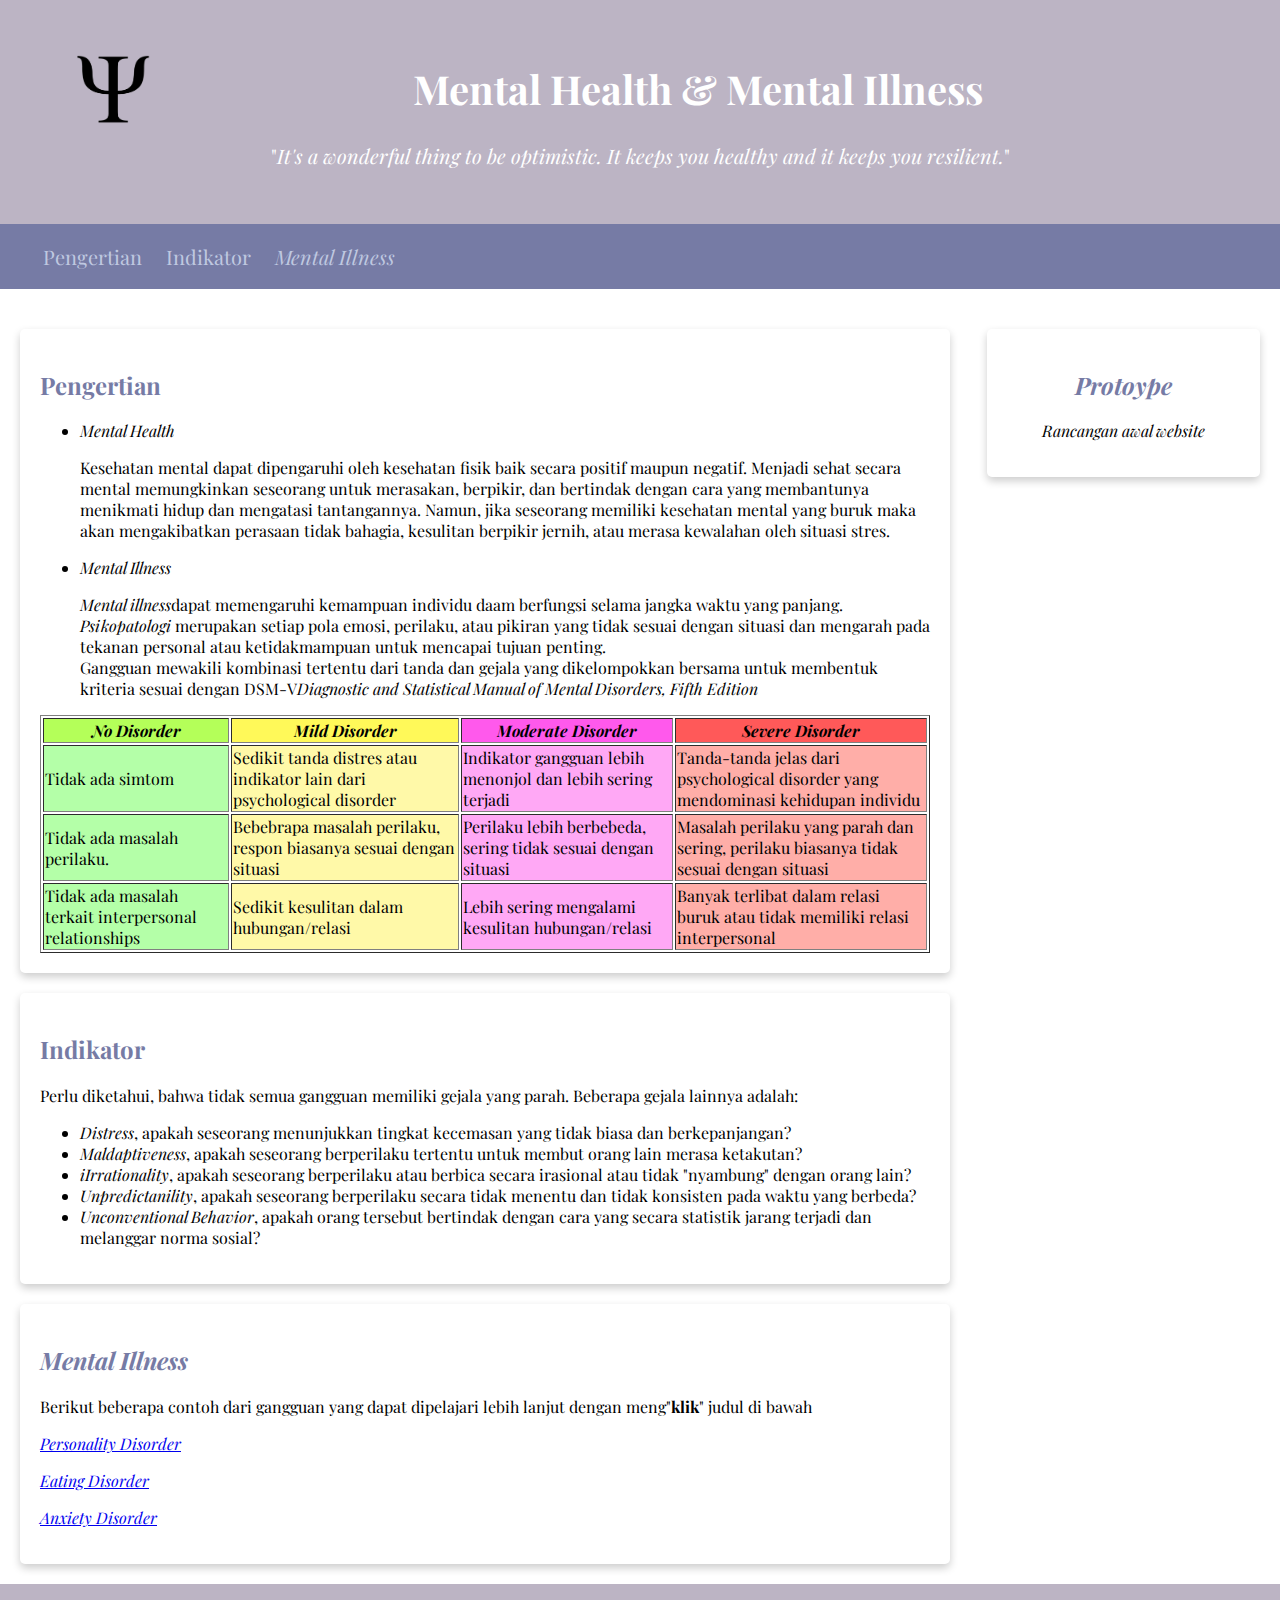
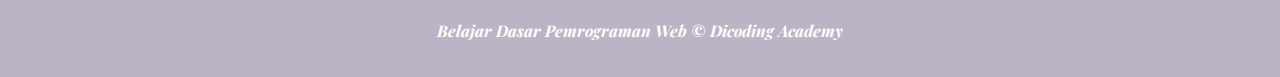
<file: index.html>
<!DOCTYPE html>
<html>
    <head>
        <meta name="viewport" content="width=device-width, initial-scale=1">
        <title>Psychology</title>
        <link rel="stylesheet" href="./style.css">
    </head>
    <body>
        <header>
            <div class="jumbotron">
                <figure>
                    <img src="./assets/lambang psikologi.png" align="left">
                </figure>
            <h1>Mental Health & Mental Illness</h1>
            <p>"<i>It's a wonderful thing to be optimistic. It keeps you healthy and it keeps you resilient.</i>"</p>
            </div>
            <nav>
                <ul>
                    <li><a href="#Pengertian">Pengertian</a></li>
                    <li><a href="#Indikator">Indikator</a></li>
                    <li><a href="#Mental Illness"><i>Mental Illness</i></a></li>
                </ul>
            </nav>
        </header>
        <main>
            <div id="content">
            <article id="Pengertian" class="card">
        <h2>Pengertian</h2>
        <ul>
            <li><i>Mental Health</i></li>
            <p>Kesehatan mental dapat dipengaruhi oleh kesehatan fisik baik secara positif maupun negatif. Menjadi sehat secara mental memungkinkan seseorang untuk merasakan, berpikir, dan bertindak dengan cara yang membantunya menikmati hidup dan mengatasi tantangannya. Namun, jika seseorang memiliki kesehatan mental yang buruk maka akan mengakibatkan perasaan tidak bahagia, kesulitan berpikir jernih, atau merasa kewalahan oleh situasi stres.</p>
            <li><i>Mental Illness</i></li>
            <p><i>Mental illness</i>dapat memengaruhi kemampuan individu daam berfungsi selama jangka waktu yang panjang. <br>
            <dfn>Psikopatologi</dfn> merupakan setiap pola emosi, perilaku, atau pikiran yang tidak sesuai dengan situasi dan mengarah pada tekanan personal atau ketidakmampuan untuk mencapai tujuan penting.<br>
            Gangguan mewakili kombinasi tertentu dari tanda dan gejala yang dikelompokkan bersama untuk membentuk kriteria sesuai dengan DSM-V<i>Diagnostic and Statistical Manual of Mental Disorders, Fifth Edition</i>
            </p>
        </ul>
        <table border="1">
            <tr>
                <th style="background-color: #b4ff59;"><i>No Disorder</i></th>
                <th style="background-color: #fff959;"><i>Mild Disorder</i></th>
                <th style="background-color: #ff59ec;"><i>Moderate Disorder</i></th>
                <th style="background-color: #ff5959;"><i>Severe Disorder</i></th>
            </tr>
            <tr>
                <td style="background-color: #b4ffa8;">Tidak ada simtom</td>
                <td style="background-color: #fff9a8;">Sedikit tanda distres atau indikator lain dari psychological disorder</td>
                <td style="background-color: #ffa8f5;">Indikator gangguan lebih menonjol dan lebih sering terjadi</td>
                <td style="background-color: #ffaea8">Tanda-tanda jelas dari psychological disorder yang mendominasi kehidupan individu</td>
            </tr>
            <tr>
                <td style="background-color: #b4ffa8;">Tidak ada masalah perilaku.</td>
                <td style="background-color: #fff9a8;">Bebebrapa masalah perilaku, respon biasanya sesuai dengan situasi</td>
                <td style="background-color: #ffa8f5;">Perilaku lebih berbebeda, sering tidak sesuai dengan situasi</td>
                <td style="background-color: #ffaea8;">Masalah perilaku yang parah dan sering, perilaku biasanya tidak sesuai dengan situasi</td>
            </tr>
            <tr>
                <td style="background-color: #b4ffa8;">Tidak ada masalah terkait interpersonal relationships</td>
                <td style="background-color: #fff9a8;">Sedikit kesulitan dalam hubungan/relasi</td>
                <td style="background-color: #ffa8f5;">Lebih sering mengalami kesulitan hubungan/relasi</td>
                <td style="background-color: #ffaea8;">Banyak terlibat dalam relasi buruk atau tidak memiliki relasi interpersonal</td>
            </tr>
        </table>
            </article>
            <article id="Indikator" class="card">
        <h2>Indikator</h2>
        <p>Perlu diketahui, bahwa tidak semua gangguan memiliki gejala yang parah. Beberapa gejala lainnya adalah:
            <ul>
                <li><i>Distress</i>, apakah seseorang menunjukkan tingkat kecemasan yang tidak biasa dan berkepanjangan?</li>
                <li><i>Maldaptiveness</i>, apakah seseorang berperilaku tertentu untuk membut orang lain merasa ketakutan?</li>
                <li><i>iIrrationality</i>, apakah seseorang berperilaku atau berbica secara irasional atau tidak "nyambung" dengan orang lain?</li>
                <li><i>Unpredictanility</i>, apakah seseorang berperilaku secara tidak menentu dan tidak konsisten pada waktu yang berbeda?</li>
                <li><i>Unconventional Behavior</i>, apakah orang tersebut bertindak dengan cara yang secara statistik jarang terjadi dan melanggar norma sosial?</li>
            </ul>
        </p>
        </article>
        <article id="Mental Illness" class="card">
        <h2><i>Mental Illness</i></h2>
        <p>Berikut beberapa contoh dari gangguan yang dapat dipelajari lebih lanjut dengan meng"<b>klik</b>" judul di bawah</p>
        <p><i><a href="Personality.html">Personality Disorder</a>
        </p>
        <p><a href="Eating.html">Eating Disorder</a>
        </p>
        <p><a href ="Anxiety.html">Anxiety Disorder</a>
        </p>
        </article>
        </div>
        <aside>
            <article class="profile card">
                <header>
                    <h2>Protoype</h2>
                    <figure>
        
                    </figure>
                    <p>Rancangan awal website</p>
                </header>
        </aside>
    </main>
    <footer>
        <p>Belajar Dasar Pemrograman Web &#169; Dicoding Academy</p>
    </footer>
    </body>
</html>
</file>
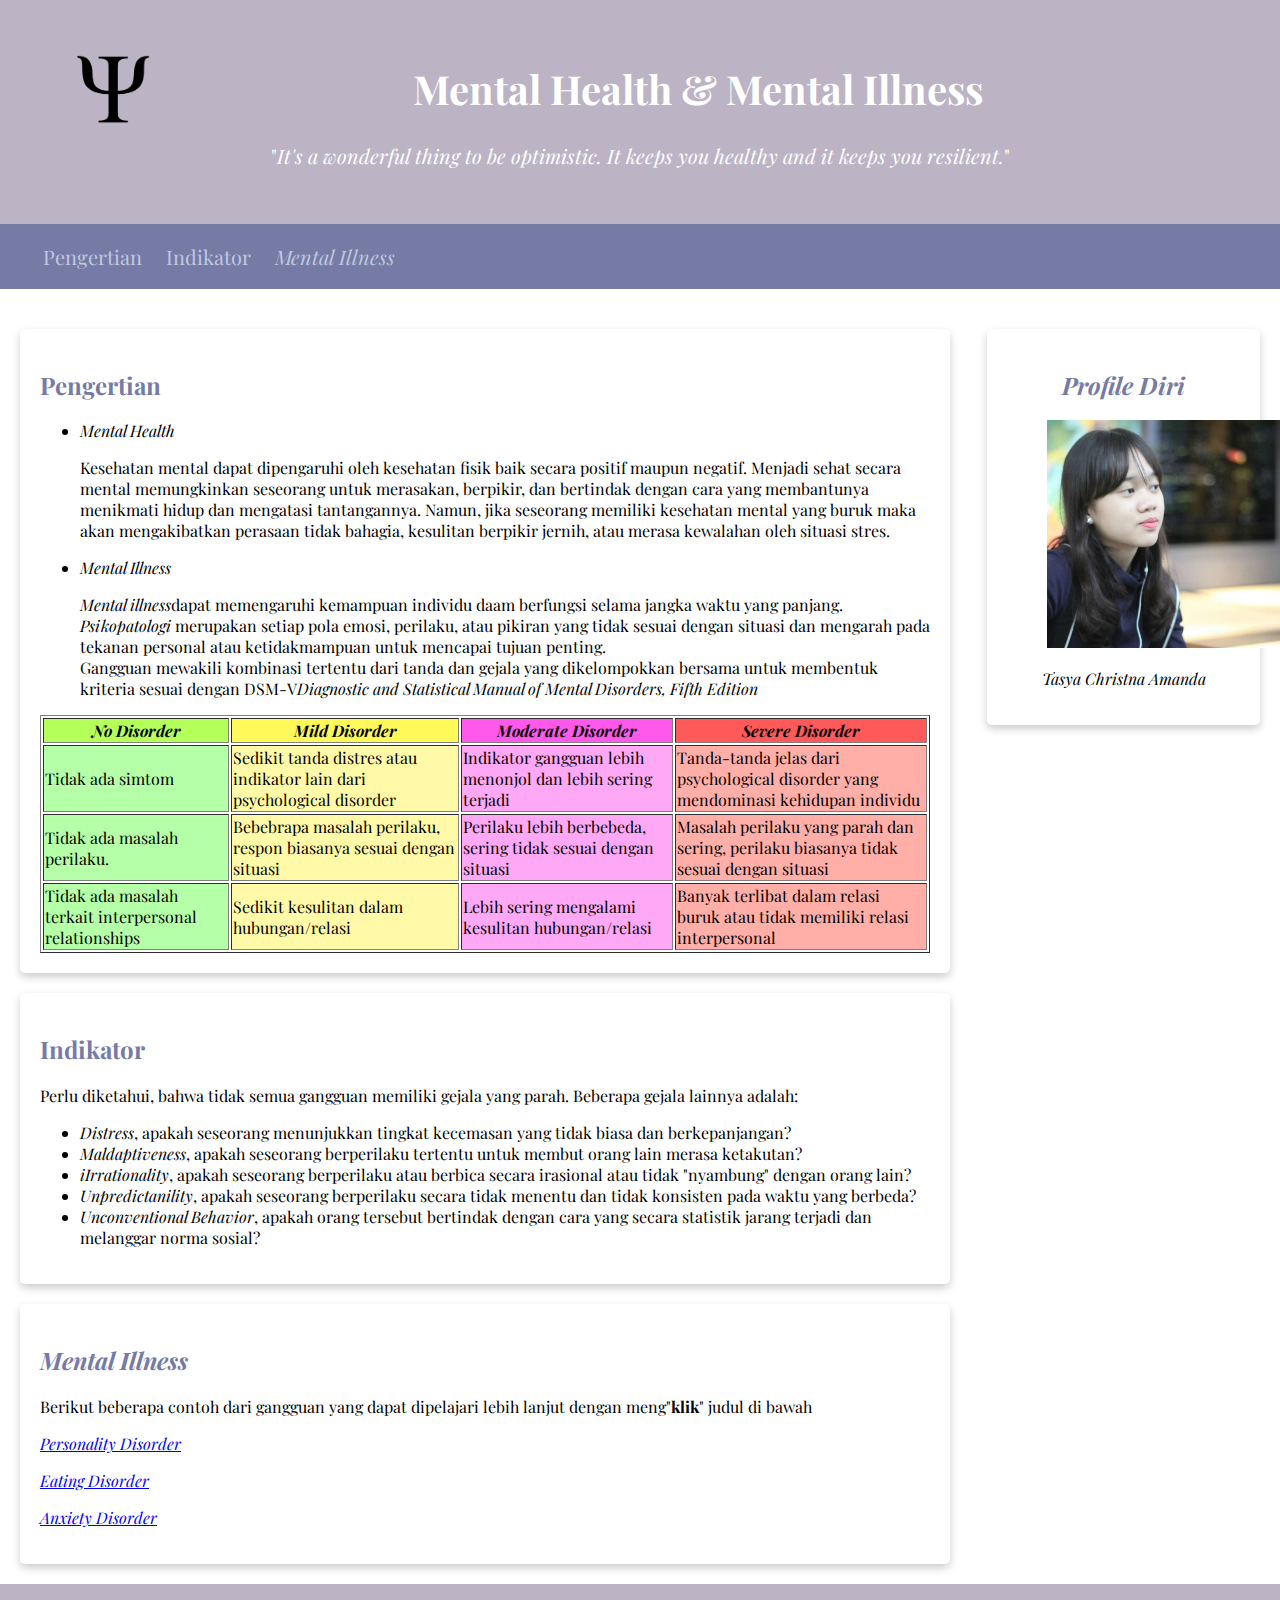
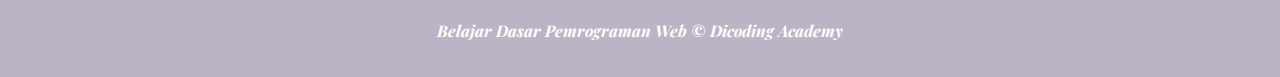
<file: submission/index.html>
<!DOCTYPE html>
<html>
    <head>
        <meta name="viewport" content="width=device-width, initial-scale=1">
        <title>Psychology</title>
        <link rel="stylesheet" href="./style.css">
    </head>
    <body>
        <header>
            <div class="jumbotron">
                <figure>
                    <img src="./assets/lambang psikologi.png" align="left">
                </figure>
            <h1>Mental Health & Mental Illness</h1>
            <p>"<i>It's a wonderful thing to be optimistic. It keeps you healthy and it keeps you resilient.</i>"</p>
            </div>
            <nav>
                <ul>
                    <li><a href="#Pengertian">Pengertian</a></li>
                    <li><a href="#Indikator">Indikator</a></li>
                    <li><a href="#Mental Illness"><i>Mental Illness</i></a></li>
                </ul>
            </nav>
        </header>
        <main>
            <div id="content">
            <article id="Pengertian" class="card">
        <h2>Pengertian</h2>
        <ul>
            <li><i>Mental Health</i></li>
            <p>Kesehatan mental dapat dipengaruhi oleh kesehatan fisik baik secara positif maupun negatif. Menjadi sehat secara mental memungkinkan seseorang untuk merasakan, berpikir, dan bertindak dengan cara yang membantunya menikmati hidup dan mengatasi tantangannya. Namun, jika seseorang memiliki kesehatan mental yang buruk maka akan mengakibatkan perasaan tidak bahagia, kesulitan berpikir jernih, atau merasa kewalahan oleh situasi stres.</p>
            <li><i>Mental Illness</i></li>
            <p><i>Mental illness</i>dapat memengaruhi kemampuan individu daam berfungsi selama jangka waktu yang panjang. <br>
            <dfn>Psikopatologi</dfn> merupakan setiap pola emosi, perilaku, atau pikiran yang tidak sesuai dengan situasi dan mengarah pada tekanan personal atau ketidakmampuan untuk mencapai tujuan penting.<br>
            Gangguan mewakili kombinasi tertentu dari tanda dan gejala yang dikelompokkan bersama untuk membentuk kriteria sesuai dengan DSM-V<i>Diagnostic and Statistical Manual of Mental Disorders, Fifth Edition</i>
            </p>
        </ul>
        <table border="1">
            <tr>
                <th style="background-color: #b4ff59;"><i>No Disorder</i></th>
                <th style="background-color: #fff959;"><i>Mild Disorder</i></th>
                <th style="background-color: #ff59ec;"><i>Moderate Disorder</i></th>
                <th style="background-color: #ff5959;"><i>Severe Disorder</i></th>
            </tr>
            <tr>
                <td style="background-color: #b4ffa8;">Tidak ada simtom</td>
                <td style="background-color: #fff9a8;">Sedikit tanda distres atau indikator lain dari psychological disorder</td>
                <td style="background-color: #ffa8f5;">Indikator gangguan lebih menonjol dan lebih sering terjadi</td>
                <td style="background-color: #ffaea8">Tanda-tanda jelas dari psychological disorder yang mendominasi kehidupan individu</td>
            </tr>
            <tr>
                <td style="background-color: #b4ffa8;">Tidak ada masalah perilaku.</td>
                <td style="background-color: #fff9a8;">Bebebrapa masalah perilaku, respon biasanya sesuai dengan situasi</td>
                <td style="background-color: #ffa8f5;">Perilaku lebih berbebeda, sering tidak sesuai dengan situasi</td>
                <td style="background-color: #ffaea8;">Masalah perilaku yang parah dan sering, perilaku biasanya tidak sesuai dengan situasi</td>
            </tr>
            <tr>
                <td style="background-color: #b4ffa8;">Tidak ada masalah terkait interpersonal relationships</td>
                <td style="background-color: #fff9a8;">Sedikit kesulitan dalam hubungan/relasi</td>
                <td style="background-color: #ffa8f5;">Lebih sering mengalami kesulitan hubungan/relasi</td>
                <td style="background-color: #ffaea8;">Banyak terlibat dalam relasi buruk atau tidak memiliki relasi interpersonal</td>
            </tr>
        </table>
            </article>
            <article id="Indikator" class="card">
        <h2>Indikator</h2>
        <p>Perlu diketahui, bahwa tidak semua gangguan memiliki gejala yang parah. Beberapa gejala lainnya adalah:
            <ul>
                <li><i>Distress</i>, apakah seseorang menunjukkan tingkat kecemasan yang tidak biasa dan berkepanjangan?</li>
                <li><i>Maldaptiveness</i>, apakah seseorang berperilaku tertentu untuk membut orang lain merasa ketakutan?</li>
                <li><i>iIrrationality</i>, apakah seseorang berperilaku atau berbica secara irasional atau tidak "nyambung" dengan orang lain?</li>
                <li><i>Unpredictanility</i>, apakah seseorang berperilaku secara tidak menentu dan tidak konsisten pada waktu yang berbeda?</li>
                <li><i>Unconventional Behavior</i>, apakah orang tersebut bertindak dengan cara yang secara statistik jarang terjadi dan melanggar norma sosial?</li>
            </ul>
        </p>
        </article>
        <article id="Mental Illness" class="card">
        <h2><i>Mental Illness</i></h2>
        <p>Berikut beberapa contoh dari gangguan yang dapat dipelajari lebih lanjut dengan meng"<b>klik</b>" judul di bawah</p>
        <p><i><a href="Personality.html">Personality Disorder</a>
        </p>
        <p><a href="Eating.html">Eating Disorder</a>
        </p>
        <p><a href ="Anxiety.html">Anxiety Disorder</a>
        </p>
        </article>
        </div>
        <aside>
            <article class="profile card">
                <header>
                    <h2>Profile Diri</h2>
                    <figure>
                        <img src="./assets/profile.jpeg">
                    </figure>
                    <p>Tasya Christna Amanda</p>
                </header>
        </aside>
    </main>
    <footer>
        <p>Belajar Dasar Pemrograman Web &#169; Dicoding Academy</p>
    </footer>
    </body>
</html>
</file>
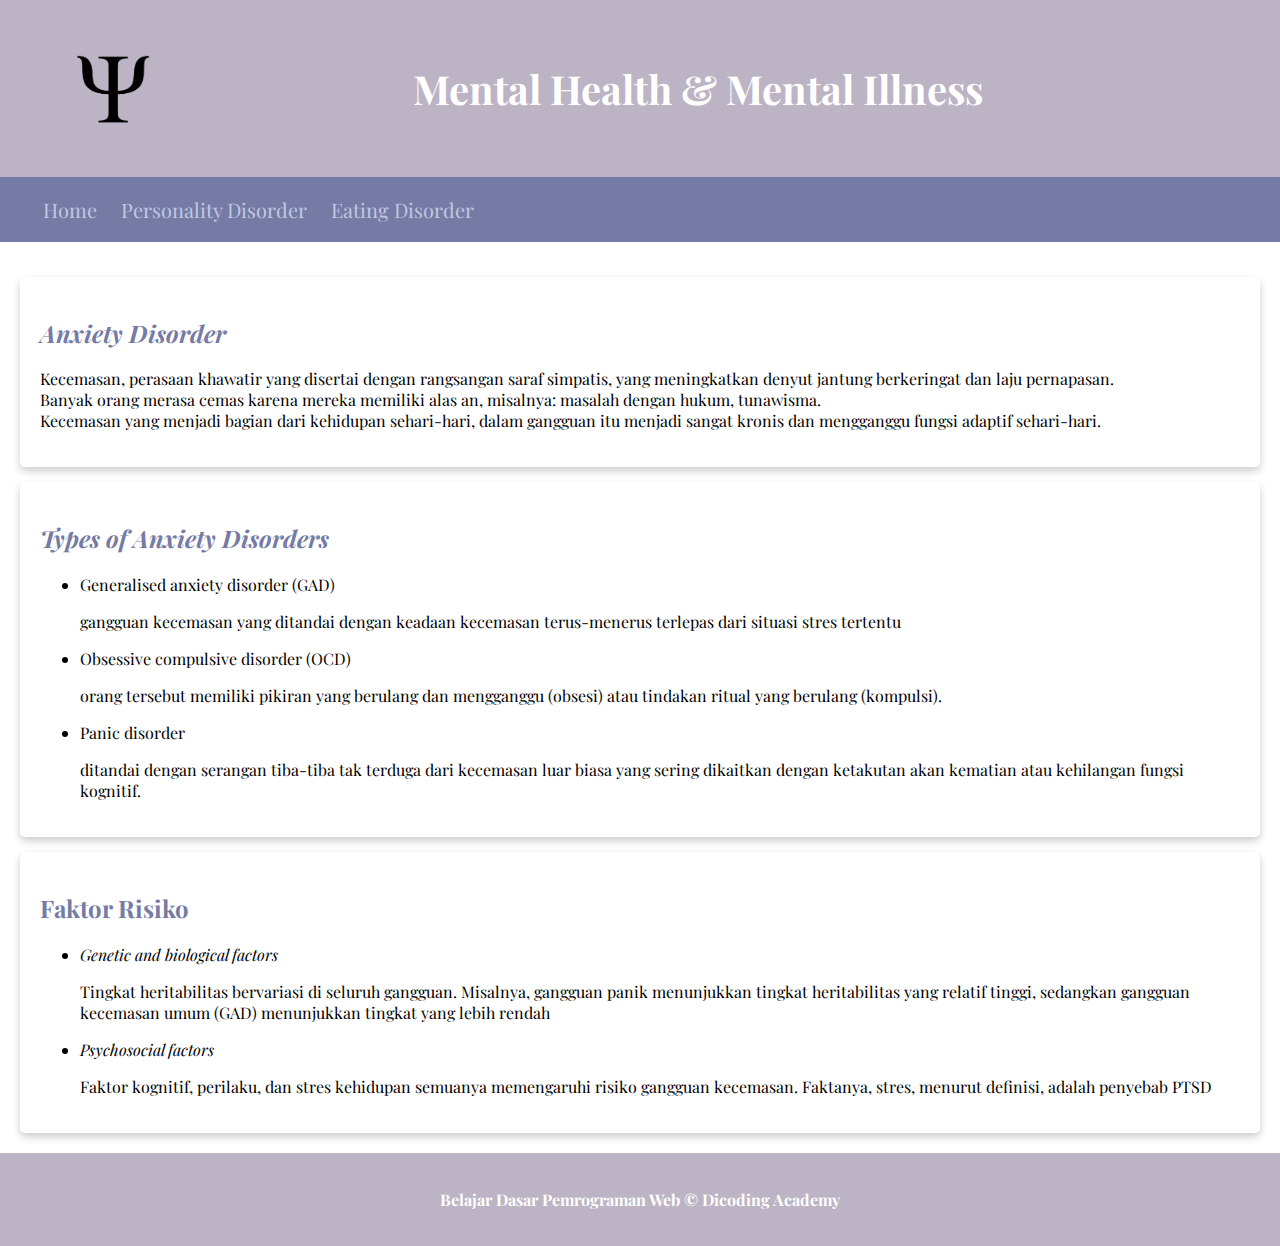
<file: Anxiety.html>
<!DOCTYPE html>
<html>
    <head>
        <meta name="viewport" content="width=device-width, initial-scale=1">
        <title>Anxiety Disorder</title>
        <link rel="stylesheet" href="./anxiety.css">
    </head>
    <body>
        <header>
            <div class="jumbotron">
                <figure>
                    <img src="./assets/lambang psikologi.png" align="left">
                </figure>
                <h1>Mental Health & Mental Illness</h1>
            </div>
            <nav>
                <ul>
                    <li><a href="index.html">Home</a></li>
                    <li><a href="Personality.html">Personality Disorder</a></li>
                    <li><a href="Eating.html">Eating Disorder</a></li>
                </ul>
            </nav>
        </header>
        <main>
            <div id="content">
                <article id="Anxiety Disorder" class="card">
        <h2><i>Anxiety Disorder</i></h2>
        <p>Kecemasan, perasaan khawatir yang disertai dengan rangsangan
            saraf simpatis, yang meningkatkan denyut jantung berkeringat dan 
            laju pernapasan.<br>
            Banyak orang merasa cemas karena mereka memiliki alas an, misalnya: 
            masalah dengan hukum, tunawisma.<br>
            Kecemasan yang menjadi bagian dari kehidupan sehari-hari, dalam
            gangguan itu menjadi sangat kronis dan mengganggu fungsi adaptif
            sehari-hari.</p>
                </article>
                <article class="card">
        <h2><i>Types of Anxiety Disorders</i></h2>
        <ul>
            <li>Generalised anxiety disorder (GAD)</li>
            <p>gangguan kecemasan yang ditandai dengan keadaan kecemasan terus-menerus terlepas dari situasi stres tertentu</p>
            <li>Obsessive compulsive disorder (OCD)</li>
            <p>orang tersebut memiliki pikiran yang berulang dan mengganggu (obsesi) atau tindakan ritual yang berulang (kompulsi).</p>
            <li>Panic disorder</li>
            <p>ditandai dengan serangan tiba-tiba tak terduga dari kecemasan luar biasa yang sering dikaitkan dengan ketakutan akan kematian atau kehilangan fungsi kognitif.</p>
        </ul>
                </article>
                <article class="card">
        <h2>Faktor Risiko</h2>
        <ul>
            <li><i>Genetic and biological factors</i></li>
            <p>Tingkat heritabilitas bervariasi di seluruh gangguan. Misalnya, gangguan panik menunjukkan tingkat heritabilitas yang relatif tinggi, sedangkan gangguan kecemasan umum (GAD) menunjukkan tingkat yang lebih rendah</p>
            <li><i>Psychosocial factors</i></li>
            <p>Faktor kognitif, perilaku, dan stres kehidupan semuanya memengaruhi risiko gangguan kecemasan. Faktanya, stres, menurut definisi, adalah penyebab PTSD</p>
        </ul>
        </article>
            </div>
        </main>
        <footer>
            <p>Belajar Dasar Pemrograman Web &#169; Dicoding Academy</p>
        </footer>
    </body>
</html>
</file>
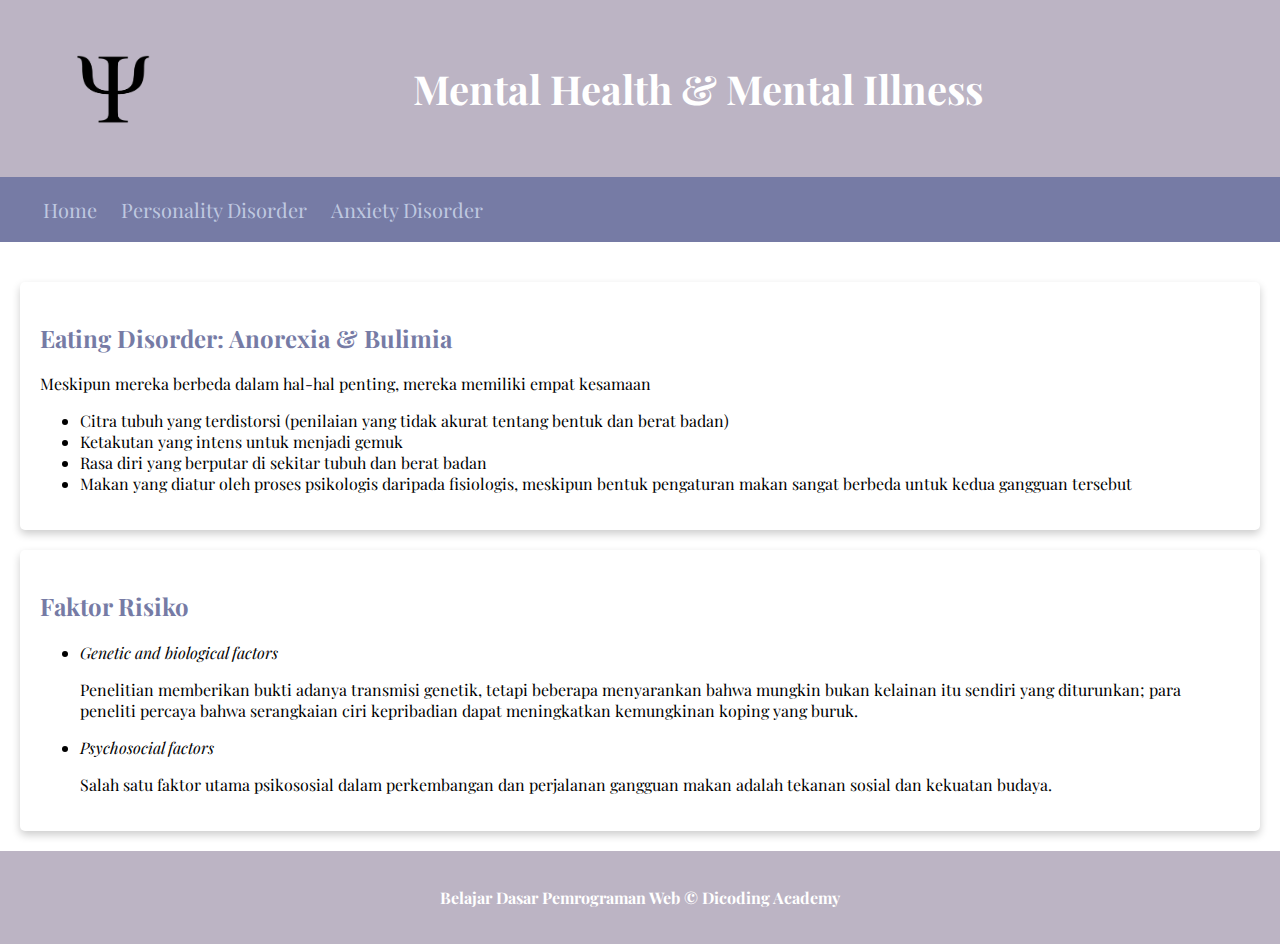
<file: Eating.html>
<!DOCTYPE html>
<html>
    <head>
        <meta name="viewport" content="width=device-width, initial-scale=1">
        <title>Eating Disorder</title>
        <link rel="stylesheet" href="./Eating.css">
    </head>
    <body>
        <header>
            <div class="jumbotron">
                <figure>
                    <img src="./assets/lambang psikologi.png" align="left">
                </figure>
                <h1>Mental Health & Mental Illness</h1>
                </div>
            <nav>
                <ul>
                    <li><a href="index.html">Home</a></li>
                    <li><a href="Personality.html">Personality Disorder</a></li>
                    <li><a href="Anxiety.html">Anxiety Disorder</a></li>
                </ul>
            </nav>
        </header>
        <main>
            <div id="content">
                <article id="Anorexia & Bulimia" class="card">
                
            <h2>Eating Disorder: Anorexia & Bulimia</h2>
            <p>Meskipun mereka berbeda dalam hal-hal penting, mereka
                memiliki empat kesamaan</p>
                <ul>
                    <li>Citra tubuh yang terdistorsi (penilaian yang tidak
                        akurat tentang bentuk dan berat badan)</li>
                        <li>Ketakutan yang intens untuk menjadi gemuk</li>
                        <li>Rasa diri yang berputar di sekitar tubuh dan berat
                            badan</li>
                            <li>Makan yang diatur oleh proses psikologis daripada
                                fisiologis, meskipun bentuk pengaturan makan sangat
                                berbeda untuk kedua gangguan tersebut</li>
                </ul>
                </article>
                <article id="Faktor Risiko" class="card">
                <h2>Faktor Risiko</h2>
                <ul>
                <li><i>Genetic and biological factors</i></li>
                <p>Penelitian memberikan bukti adanya transmisi genetik, tetapi beberapa 
                    menyarankan bahwa mungkin bukan kelainan itu sendiri yang diturunkan; 
                    para peneliti percaya bahwa serangkaian ciri kepribadian dapat 
                    meningkatkan kemungkinan koping yang buruk.</p>
                    <li><i>Psychosocial factors</i></li>
                    <p>Salah satu faktor utama psikososial dalam perkembangan dan perjalanan 
                        gangguan makan adalah tekanan sosial dan kekuatan budaya.
                        </p>
                </ul>
                </article>
            </div>
                
        </main>
        <footer>
            <p>Belajar Dasar Pemrograman Web &#169; Dicoding Academy</p>
        </footer>

    </body>

</html>
</file>
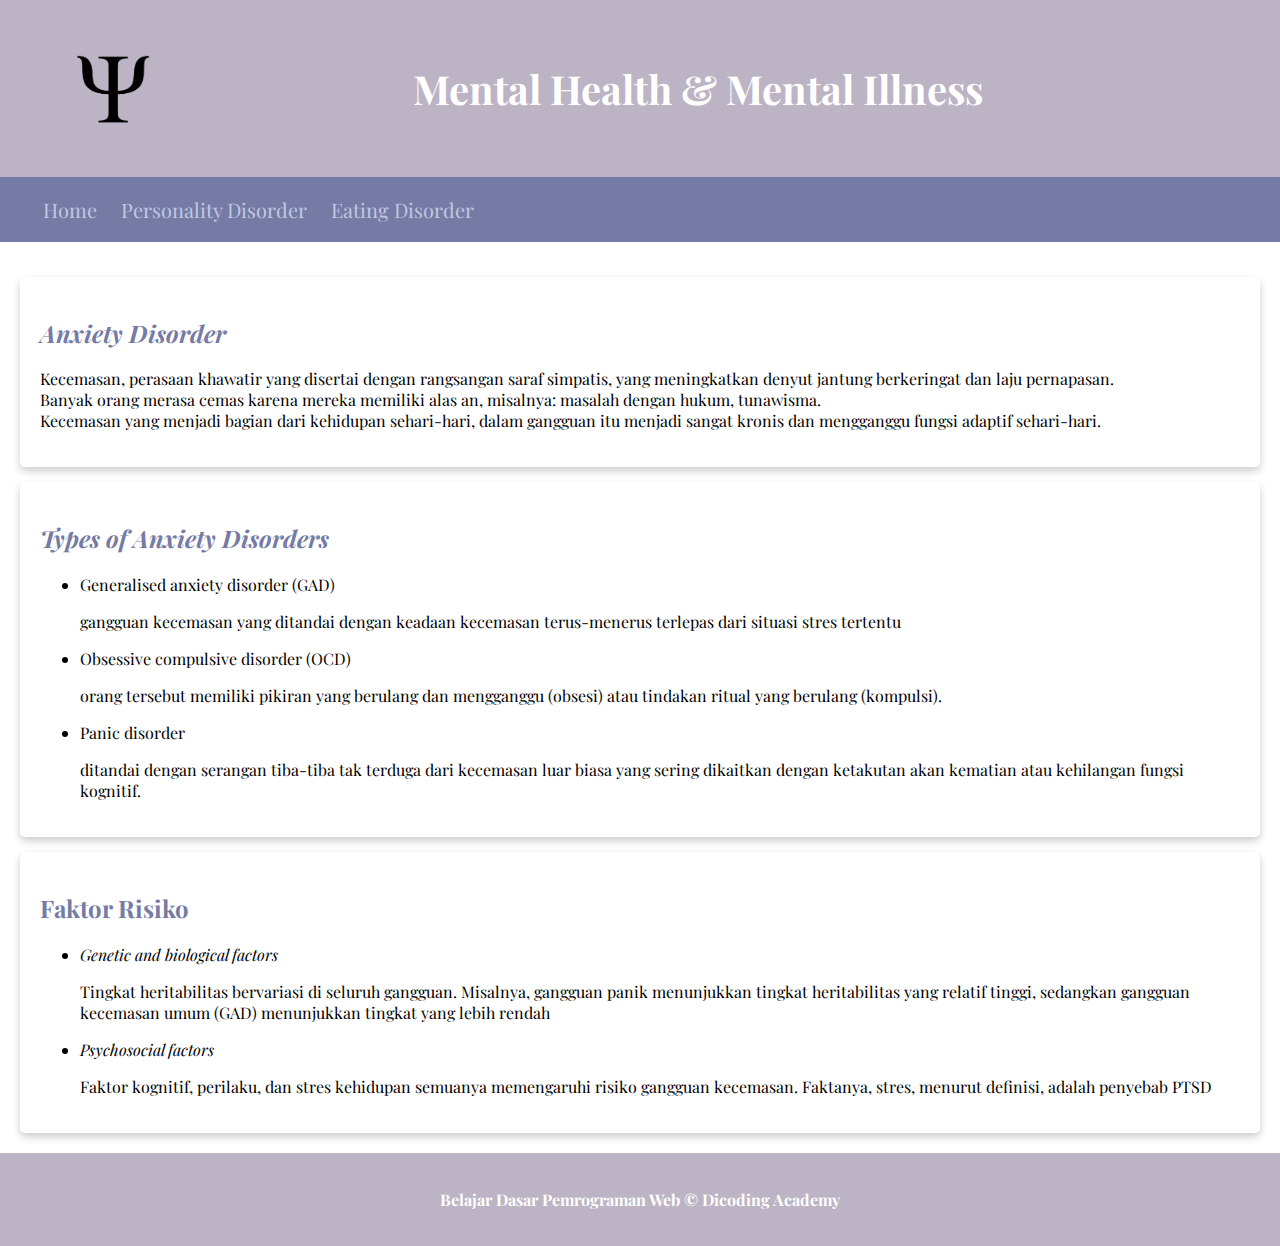
<file: submission/Anxiety.html>
<!DOCTYPE html>
<html>
    <head>
        <meta name="viewport" content="width=device-width, initial-scale=1">
        <title>Anxiety Disorder</title>
        <link rel="stylesheet" href="./style/anxiety.css">
    </head>
    <body>
        <header>
            <div class="jumbotron">
                <figure>
                    <img src="./assets/lambang psikologi.png" align="left">
                </figure>
                <h1>Mental Health & Mental Illness</h1>
            </div>
            <nav>
                <ul>
                    <li><a href="index.html">Home</a></li>
                    <li><a href="Personality.html">Personality Disorder</a></li>
                    <li><a href="Eating.html">Eating Disorder</a></li>
                </ul>
            </nav>
        </header>
        <main>
            <div id="content">
                <article id="Anxiety Disorder" class="card">
        <h2><i>Anxiety Disorder</i></h2>
        <p>Kecemasan, perasaan khawatir yang disertai dengan rangsangan
            saraf simpatis, yang meningkatkan denyut jantung berkeringat dan 
            laju pernapasan.<br>
            Banyak orang merasa cemas karena mereka memiliki alas an, misalnya: 
            masalah dengan hukum, tunawisma.<br>
            Kecemasan yang menjadi bagian dari kehidupan sehari-hari, dalam
            gangguan itu menjadi sangat kronis dan mengganggu fungsi adaptif
            sehari-hari.</p>
                </article>
                <article class="card">
        <h2><i>Types of Anxiety Disorders</i></h2>
        <ul>
            <li>Generalised anxiety disorder (GAD)</li>
            <p>gangguan kecemasan yang ditandai dengan keadaan kecemasan terus-menerus terlepas dari situasi stres tertentu</p>
            <li>Obsessive compulsive disorder (OCD)</li>
            <p>orang tersebut memiliki pikiran yang berulang dan mengganggu (obsesi) atau tindakan ritual yang berulang (kompulsi).</p>
            <li>Panic disorder</li>
            <p>ditandai dengan serangan tiba-tiba tak terduga dari kecemasan luar biasa yang sering dikaitkan dengan ketakutan akan kematian atau kehilangan fungsi kognitif.</p>
        </ul>
                </article>
                <article class="card">
        <h2>Faktor Risiko</h2>
        <ul>
            <li><i>Genetic and biological factors</i></li>
            <p>Tingkat heritabilitas bervariasi di seluruh gangguan. Misalnya, gangguan panik menunjukkan tingkat heritabilitas yang relatif tinggi, sedangkan gangguan kecemasan umum (GAD) menunjukkan tingkat yang lebih rendah</p>
            <li><i>Psychosocial factors</i></li>
            <p>Faktor kognitif, perilaku, dan stres kehidupan semuanya memengaruhi risiko gangguan kecemasan. Faktanya, stres, menurut definisi, adalah penyebab PTSD</p>
        </ul>
        </article>
            </div>
        </main>
        <footer>
            <p>Belajar Dasar Pemrograman Web &#169; Dicoding Academy</p>
        </footer>
    </body>
</html>
</file>
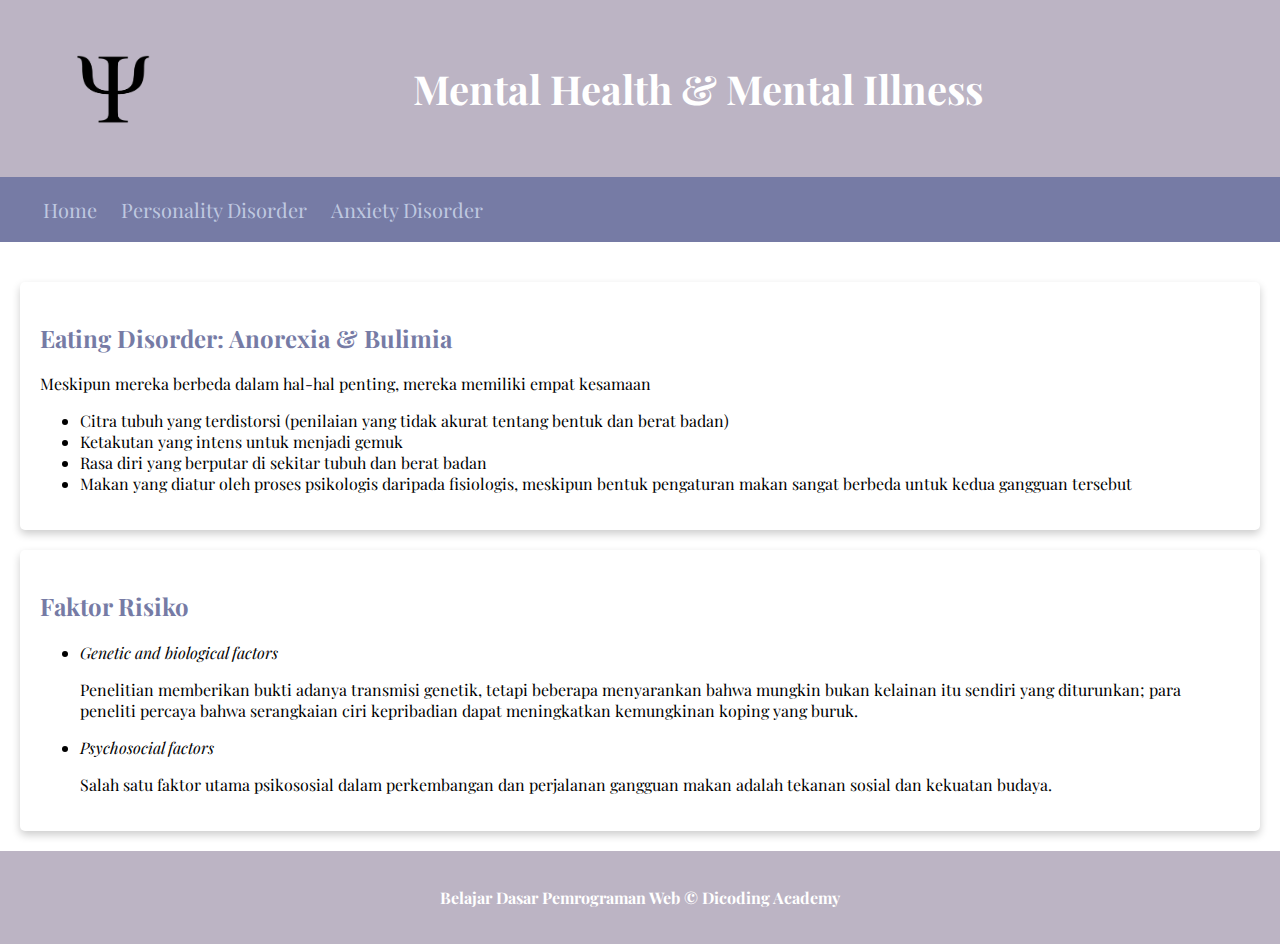
<file: submission/Eating.html>
<!DOCTYPE html>
<html>
    <head>
        <meta name="viewport" content="width=device-width, initial-scale=1">
        <title>Eating Disorder</title>
        <link rel="stylesheet" href="./style/Eating.css">
    </head>
    <body>
        <header>
            <div class="jumbotron">
                <figure>
                    <img src="./assets/lambang psikologi.png" align="left">
                </figure>
                <h1>Mental Health & Mental Illness</h1>
                </div>
            <nav>
                <ul>
                    <li><a href="index.html">Home</a></li>
                    <li><a href="Personality.html">Personality Disorder</a></li>
                    <li><a href="Anxiety.html">Anxiety Disorder</a></li>
                </ul>
            </nav>
        </header>
        <main>
            <div id="content">
                <article id="Anorexia & Bulimia" class="card">
                
            <h2>Eating Disorder: Anorexia & Bulimia</h2>
            <p>Meskipun mereka berbeda dalam hal-hal penting, mereka
                memiliki empat kesamaan</p>
                <ul>
                    <li>Citra tubuh yang terdistorsi (penilaian yang tidak
                        akurat tentang bentuk dan berat badan)</li>
                        <li>Ketakutan yang intens untuk menjadi gemuk</li>
                        <li>Rasa diri yang berputar di sekitar tubuh dan berat
                            badan</li>
                            <li>Makan yang diatur oleh proses psikologis daripada
                                fisiologis, meskipun bentuk pengaturan makan sangat
                                berbeda untuk kedua gangguan tersebut</li>
                </ul>
                </article>
                <article id="Faktor Risiko" class="card">
                <h2>Faktor Risiko</h2>
                <ul>
                <li><i>Genetic and biological factors</i></li>
                <p>Penelitian memberikan bukti adanya transmisi genetik, tetapi beberapa 
                    menyarankan bahwa mungkin bukan kelainan itu sendiri yang diturunkan; 
                    para peneliti percaya bahwa serangkaian ciri kepribadian dapat 
                    meningkatkan kemungkinan koping yang buruk.</p>
                    <li><i>Psychosocial factors</i></li>
                    <p>Salah satu faktor utama psikososial dalam perkembangan dan perjalanan 
                        gangguan makan adalah tekanan sosial dan kekuatan budaya.
                        </p>
                </ul>
                </article>
            </div>
                
        </main>
        <footer>
            <p>Belajar Dasar Pemrograman Web &#169; Dicoding Academy</p>
        </footer>

    </body>

</html>
</file>
<file: style.css>
@import url('https://fonts.googleapis.com/css2?family=Playfair+Display&display=swap');
.jumbotron {
	font-size: 20px;
	padding: 35px;
	background-color: #bcb4c4;
	text-align: center;
	color: white;
}
header {
    display: inline;
} 
nav a {
	font-size: 20px;
	font-weight: 400;
	text-decoration: none;
}
nav a {
	color: #bfc8e0;
}
nav a:hover {
	font-weight: bold;
}
body {
	font-family: 'Playfair Display', serif;
	margin: 0;
	padding: 0;
}
h2 {
	color: #767ba5;
}
footer {
	text-align: center;
	font-weight: bold;
}
nav li {
	display: inline;
	list-style-type: none;
	margin-right: 20px;
}
nav {
	background-color: #767ba5;
	padding: 3px;
	position: sticky;
	top: 0px;
}
.card {
	box-shadow: 0 4px 8px 0 rgba(0, 0, 0, 0.2);
	border-radius: 5px;
	padding: 20px;
	margin-top: 20px;
}

main {
	padding: 20px;
	overflow: auto;
}
#content {
	float: left;
	width: 75%;
}
footer {
	padding: 20px;
	color: white;
	background-color: #bcb4c4;
}
aside {
	float: right;
	width: 22%;
	padding-left: 17px;
	text-align: center;
}
.jumbotron img {
	width: 75px;
}
@media screen and (max-width: 1000px) {
	#content,
	aside {
		width: 100%;
		padding: 0;
	}
	
}
.profile img {
	width: 250px;
}
</file>
<file: submission/style.css>
@import url('https://fonts.googleapis.com/css2?family=Playfair+Display&display=swap');
.jumbotron {
	font-size: 20px;
	padding: 35px;
	background-color: #bcb4c4;
	text-align: center;
	color: white;
}
header {
    display: inline;
} 
nav a {
	font-size: 20px;
	font-weight: 400;
	text-decoration: none;
}
nav a {
	color: #bfc8e0;
}
nav a:hover {
	font-weight: bold;
}
body {
	font-family: 'Playfair Display', serif;
	margin: 0;
	padding: 0;
}
h2 {
	color: #767ba5;
}
footer {
	text-align: center;
	font-weight: bold;
}
nav li {
	display: inline;
	list-style-type: none;
	margin-right: 20px;
}
nav {
	background-color: #767ba5;
	padding: 3px;
	position: sticky;
	top: 0px;
}
.card {
	box-shadow: 0 4px 8px 0 rgba(0, 0, 0, 0.2);
	border-radius: 5px;
	padding: 20px;
	margin-top: 20px;
}

main {
	padding: 20px;
	overflow: auto;
}
#content {
	float: left;
	width: 75%;
}
footer {
	padding: 20px;
	color: white;
	background-color: #bcb4c4;
}
aside {
	float: right;
	width: 22%;
	padding-left: 17px;
	text-align: center;
}
.jumbotron img {
	width: 75px;
}
@media screen and (max-width: 1000px) {
	#content,
	aside {
		width: 100%;
		padding: 0;
	}
	
}
.profile img {
	width: 250px;
}
</file>
<file: anxiety.css>
@import url('https://fonts.googleapis.com/css2?family=Playfair+Display&display=swap');
@media screen and (max-width: 1000px) {
	#content {
		width: 100%;
		padding: 0;
	}
	
}
.jumbotron {
    font-size: 20px;
    padding: 35px;
    background-color: #bcb4c4;
    text-align: center;
    color: white;
}
.jumbotron img {
	width: 75px;
}
header {
    display: inline;
}
nav a {
    font-size: 20px;
    font-weight: 400;
    text-decoration: none;
}
nav a {
    color: #bfc8e0;
}
nav a:hover {
    font-weight: bold;
}
nav {
    background-color: #767ba5;
    padding: 3px;
    position: sticky;
    top: 0px;
}
nav li {
    display: inline;
    list-style-type: none;
    margin-right: 20px;
}
.card {
	box-shadow: 0 4px 8px 0 rgba(0, 0, 0, 0.2);
	border-radius: 5px;
	padding: 20px;
	margin-top: 15px;
}
main {
    padding: 20px;
    overflow: auto;
}
#content {
    float: left;
    width: 100%;
}
h2 {
    color: #767ba5;
}
body {
    margin: 0;
    padding: 0;
}
footer {
    padding: 20px;
    color: white;
    background-color: #bcb4c4;
}
footer {
	text-align: center;
	font-weight: bold;
}
body {
	font-family: 'Playfair Display', serif;
	margin: 0;
	padding: 0;
}
</file>
<file: Eating.css>
@import url('https://fonts.googleapis.com/css2?family=Playfair+Display&display=swap');
@media screen and (max-width: 1000px) {
	#content {
		width: 100%;
		padding: 0;
	}
	
}
body {
	font-family: 'Playfair Display', serif;
	margin: 0;
	padding: 0;
}
.jumbotron {
    font-size: 20px;
    padding: 35px;
    background-color: #bcb4c4;
    ;
    text-align: center;
    color: white;
}
.jumbotron img {
	width: 75px;
}
header {
    display: inline;
}
nav a {
    font-size: 20px;
    font-weight: 400;
    text-decoration: none;
}
nav a {
    color: #bfc8e0;
}
nav a:hover {
    font-weight: bold;
}
nav li {
    display: inline;
    list-style-type: none;
    margin-right: 20px;
}
nav {
    background-color: #767ba5;
    padding: 3px;
    position: sticky;
    top: 0px;
}
.card {
	box-shadow: 0 4px 8px 0 rgba(0, 0, 0, 0.2);
	border-radius: 5px;
	padding: 20px;
	margin-top: 20px;
}
main {
	padding: 20px;
	overflow: auto;
}
#content {
	float: left;
	width: 100%;
}
h2 {
    color: #767ba5;
}
footer {
	padding: 20px;
	color: white;
	background-color: #bcb4c4;
}
footer {
	text-align: center;
	font-weight: bold;
}
</file>
<file: submission/style/anxiety.css>
@import url('https://fonts.googleapis.com/css2?family=Playfair+Display&display=swap');
@media screen and (max-width: 1000px) {
	#content {
		width: 100%;
		padding: 0;
	}
	
}
.jumbotron {
    font-size: 20px;
    padding: 35px;
    background-color: #bcb4c4;
    text-align: center;
    color: white;
}
.jumbotron img {
	width: 75px;
}
header {
    display: inline;
}
nav a {
    font-size: 20px;
    font-weight: 400;
    text-decoration: none;
}
nav a {
    color: #bfc8e0;
}
nav a:hover {
    font-weight: bold;
}
nav {
    background-color: #767ba5;
    padding: 3px;
    position: sticky;
    top: 0px;
}
nav li {
    display: inline;
    list-style-type: none;
    margin-right: 20px;
}
.card {
	box-shadow: 0 4px 8px 0 rgba(0, 0, 0, 0.2);
	border-radius: 5px;
	padding: 20px;
	margin-top: 15px;
}
main {
    padding: 20px;
    overflow: auto;
}
#content {
    float: left;
    width: 100%;
}
h2 {
    color: #767ba5;
}
body {
    margin: 0;
    padding: 0;
}
footer {
    padding: 20px;
    color: white;
    background-color: #bcb4c4;
}
footer {
	text-align: center;
	font-weight: bold;
}
body {
	font-family: 'Playfair Display', serif;
	margin: 0;
	padding: 0;
}
</file>
<file: submission/style/Eating.css>
@import url('https://fonts.googleapis.com/css2?family=Playfair+Display&display=swap');
@media screen and (max-width: 1000px) {
	#content {
		width: 100%;
		padding: 0;
	}
	
}
body {
	font-family: 'Playfair Display', serif;
	margin: 0;
	padding: 0;
}
.jumbotron {
    font-size: 20px;
    padding: 35px;
    background-color: #bcb4c4;
    ;
    text-align: center;
    color: white;
}
.jumbotron img {
	width: 75px;
}
header {
    display: inline;
}
nav a {
    font-size: 20px;
    font-weight: 400;
    text-decoration: none;
}
nav a {
    color: #bfc8e0;
}
nav a:hover {
    font-weight: bold;
}
nav li {
    display: inline;
    list-style-type: none;
    margin-right: 20px;
}
nav {
    background-color: #767ba5;
    padding: 3px;
    position: sticky;
    top: 0px;
}
.card {
	box-shadow: 0 4px 8px 0 rgba(0, 0, 0, 0.2);
	border-radius: 5px;
	padding: 20px;
	margin-top: 20px;
}
main {
	padding: 20px;
	overflow: auto;
}
#content {
	float: left;
	width: 100%;
}
h2 {
    color: #767ba5;
}
footer {
	padding: 20px;
	color: white;
	background-color: #bcb4c4;
}
footer {
	text-align: center;
	font-weight: bold;
}
</file>
